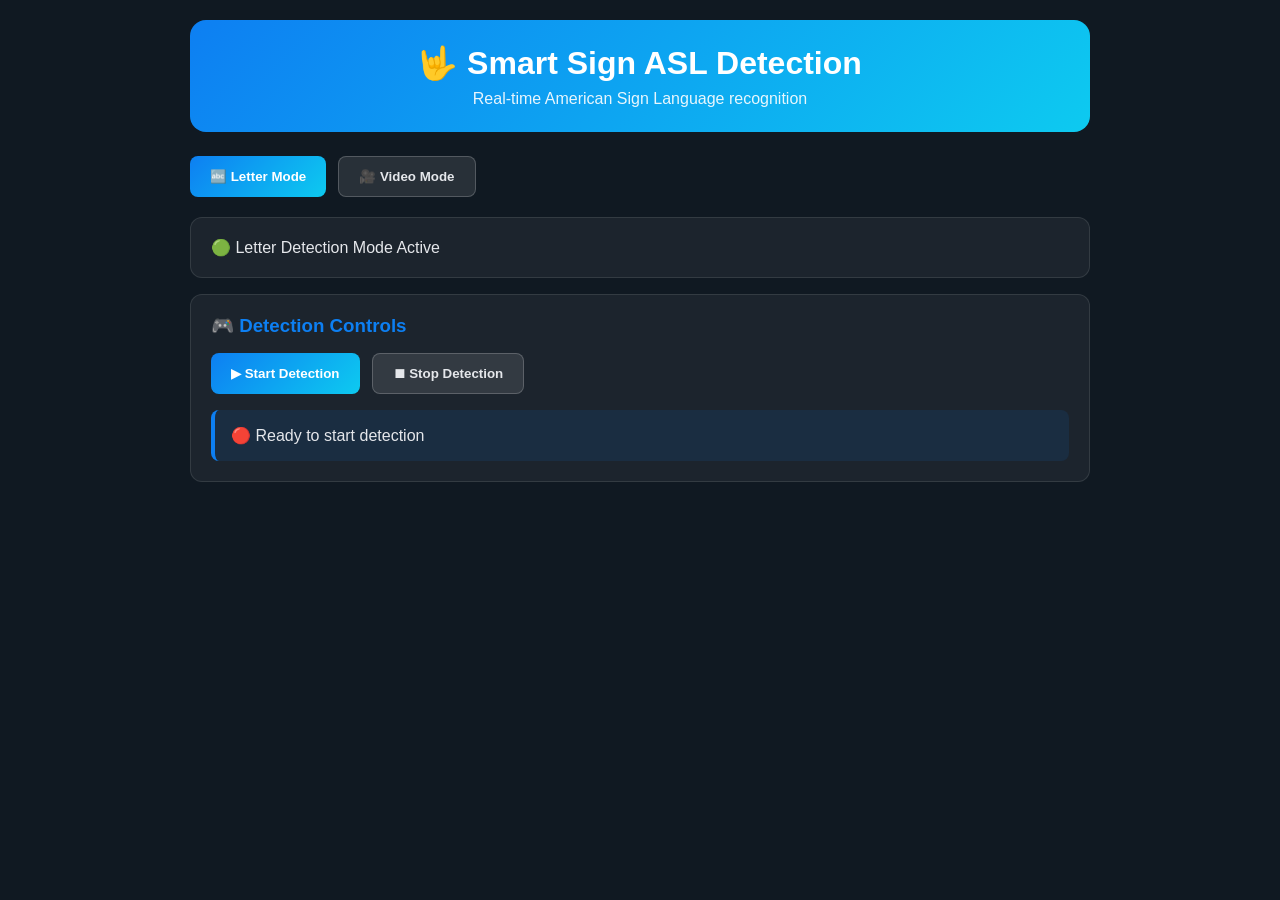
<file: Smart_Sign_Project/ui/desktop ui.html>
<!DOCTYPE html>
<html lang="en">
<head>
    <meta charset="UTF-8">
    <meta name="viewport" content="width=device-width, initial-scale=1.0">
    <title>Smart Sign ASL Detector</title>
    <style>
    body, .gradio-container {
        background: #101922 !important;
        color: #e5e7eb !important;
        font-family: 'Segoe UI', sans-serif !important;
        max-width: 900px !important;
        margin: 0 auto !important;
        padding: 20px !important;
    }
    
    .header {
        background: linear-gradient(135deg, #0d7ff2 0%, #0dcaf0 100%);
        padding: 24px;
        border-radius: 16px;
        text-align: center;
        margin-bottom: 24px;
        color: white;
    }
    
    .section {
        background: rgba(255, 255, 255, 0.05);
        padding: 20px;
        border-radius: 12px;
        margin-bottom: 16px;
        border: 1px solid rgba(255, 255, 255, 0.1);
        transition: all 0.3s ease;
    }
    
    .video-message {
        display: none; /* Hide the old fixed message */
    }
    
    .stat-card {
        background: rgba(13, 127, 242, 0.1);
        padding: 16px;
        border-radius: 8px;
        border-left: 4px solid #0d7ff2;
    }
    
    label {
        display: none !important;
    }
    
    img {
        border-radius: 8px !important;
        border: 1px solid rgba(255, 255, 255, 0.1) !important;
    }
    
    .mode-buttons {
        display: flex;
        gap: 12px;
        margin-bottom: 20px;
    }
    
    button {
        padding: 12px 20px !important;
        border-radius: 8px !important;
        font-weight: 600 !important;
        border: none !important;
        cursor: pointer !important;
        transition: all 0.3s ease !important;
    }
    
    .control-buttons {
        display: flex;
        gap: 12px;
        margin-bottom: 16px;
    }
    
    .stats-grid {
        display: grid;
        grid-template-columns: repeat(2, 1fr);
        gap: 16px;
        margin-bottom: 16px;
    }
    
    .sentence-output {
        min-height: 100px;
        background: rgba(255, 255, 255, 0.05);
        padding: 16px;
        border-radius: 8px;
    }
    
    /* Animation for hiding/showing */
    .hidden-section {
        display: none !important;
    }
    
    /* Custom button styles */
    .primary-btn {
        background: linear-gradient(135deg, #0d7ff2 0%, #0dcaf0 100%) !important;
        color: white !important;
    }
    
    .secondary-btn {
        background: rgba(255, 255, 255, 0.1) !important;
        color: #e5e7eb !important;
        border: 1px solid rgba(255, 255, 255, 0.2) !important;
    }
    
    .primary-btn:hover {
        background: linear-gradient(135deg, #0c6ed6 0%, #0cb8e0 100%) !important;
        transform: translateY(-2px);
        box-shadow: 0 4px 12px rgba(13, 127, 242, 0.3);
    }
    
    .secondary-btn:hover {
        background: rgba(255, 255, 255, 0.15) !important;
        transform: translateY(-2px);
    }
    
    /* Text styles */
    h1, h2, h3 {
        font-weight: 600;
        margin: 0;
    }
    
    .status-red {
        color: #ff6b6b;
    }
    
    .status-green {
        color: #51cf66;
    }
    
    .status-yellow {
        color: #ffd43b;
    }
    
    /* Flex utilities */
    .flex {
        display: flex;
    }
    
    .gap-12 {
        gap: 12px;
    }
    
    .mb-16 {
        margin-bottom: 16px;
    }
    
    .mb-24 {
        margin-bottom: 24px;
    }
    
    .scale-2 {
        flex: 2;
    }
    
    /* Modal Styles */
    .modal-overlay {
        display: none;
        position: fixed;
        top: 0;
        left: 0;
        width: 100%;
        height: 100%;
        background: rgba(0, 0, 0, 0.7);
        z-index: 1000;
        justify-content: center;
        align-items: center;
        animation: fadeIn 0.3s ease;
    }
    
    .modal-content {
        background: linear-gradient(135deg, #1a2332 0%, #15202b 100%);
        border-radius: 16px;
        padding: 30px;
        width: 90%;
        max-width: 500px;
        border: 1px solid rgba(255, 255, 255, 0.1);
        box-shadow: 0 20px 40px rgba(0, 0, 0, 0.4);
        animation: slideUp 0.4s ease;
    }
    
    .modal-header {
        display: flex;
        justify-content: space-between;
        align-items: center;
        margin-bottom: 20px;
    }
    
    .modal-title {
        font-size: 1.5rem;
        font-weight: 600;
        color: #0dcaf0;
        display: flex;
        align-items: center;
        gap: 10px;
    }
    
    .modal-body {
        margin-bottom: 25px;
        line-height: 1.6;
    }
    
    .modal-footer {
        display: flex;
        justify-content: flex-end;
    }
    
    .close-btn {
        background: rgba(255, 255, 255, 0.1);
        border: none;
        border-radius: 8px;
        color: #e5e7eb;
        cursor: pointer;
        font-size: 1.2rem;
        width: 36px;
        height: 36px;
        display: flex;
        align-items: center;
        justify-content: center;
        transition: all 0.3s ease;
    }
    
    .close-btn:hover {
        background: rgba(255, 255, 255, 0.2);
        transform: rotate(90deg);
    }
    
    .info-icon {
        background: rgba(13, 202, 240, 0.2);
        border-radius: 50%;
        width: 50px;
        height: 50px;
        display: flex;
        align-items: center;
        justify-content: center;
        font-size: 1.5rem;
        margin-bottom: 20px;
        color: #0dcaf0;
    }
    
    @keyframes fadeIn {
        from { opacity: 0; }
        to { opacity: 1; }
    }
    
    @keyframes slideUp {
        from {
            opacity: 0;
            transform: translateY(30px);
        }
        to {
            opacity: 1;
            transform: translateY(0);
        }
    }
    </style>
</head>
<body>
    <!-- Header -->
    <div class="header">
        <h1 style="margin: 0; font-size: 2rem;">🤟 Smart Sign ASL Detection</h1>
        <p style="margin: 8px 0 0 0; opacity: 0.9;">Real-time American Sign Language recognition</p>
    </div>
    
    <!-- Mode Selection -->
    <div class="mode-buttons">
        <button id="letterModeBtn" class="primary-btn">🔤 Letter Mode</button>
        <button id="videoModeBtn" class="secondary-btn">🎥 Video Mode</button>
    </div>
    
    <!-- Mode Status -->
    <div class="section" id="modeStatus">
        <div>🟢 Letter Detection Mode Active</div>
    </div>
    
    <!-- DEVELOPMENT MODAL (Hidden initially) -->
    <div id="devModal" class="modal-overlay">
        <div class="modal-content">
            <div class="modal-header">
                <div class="modal-title">
                    <div class="info-icon">🚧</div>
                    <div>Video Mode Under Development</div>
                </div>
                <button class="close-btn" id="modalCloseBtn">×</button>
            </div>
            
            <div class="modal-body">
                <p style="margin-bottom: 15px; color: #e5e7eb;">
                    We're currently working on the video mode feature to bring you real-time video processing capabilities.
                </p>
                
                <div style="background: rgba(13, 202, 240, 0.1); padding: 15px; border-radius: 8px; border-left: 3px solid #0dcaf0; margin-top: 20px;">
                    <p style="margin: 0; color: #0dcaf0; font-weight: 500;">
                        💡 <strong>What to expect:</strong>
                    </p>
                    <ul style="margin: 10px 0 0 0; padding-left: 20px; color: #c1c9d2;">
                        <li>Real-time video processing</li>
                        <li>Full sentence detection</li>
                        <li>Multiple signer support</li>
                        <li>Enhanced accuracy</li>
                    </ul>
                </div>
                
                <p style="margin-top: 20px; color: #94a3b8; font-size: 0.9rem;">
                    Stay tuned for updates! Continue using Letter Mode for now.
                </p>
            </div>
            
            <div class="modal-footer">
                <button id="continueBtn" class="primary-btn" style="padding: 10px 25px !important;">Continue with Letter Mode</button>
            </div>
        </div>
    </div>
    
    <!-- CAMERA SECTION (Hidden initially) -->
    <div id="cameraSection" class="section" style="display: none;">
        <h3 style="margin: 0 0 16px 0; color: #0d7ff2;">📷 Live Camera Feed</h3>
        <div class="flex gap-12 mb-16">
            <div style="flex: 1;">
                <div style="background: rgba(255,255,255,0.05); border-radius: 8px; padding: 10px; text-align: center;">
                    <div>Webcam Input</div>
                    <div style="height: 300px; background: rgba(0,0,0,0.3); border-radius: 4px; display: flex; align-items: center; justify-content: center; margin-top: 10px;">
                        <div style="color: rgba(255,255,255,0.5);">Camera feed would appear here</div>
                    </div>
                </div>
            </div>
            <div style="flex: 1;">
                <div style="background: rgba(255,255,255,0.05); border-radius: 8px; padding: 10px; text-align: center;">
                    <div>Processed Output</div>
                    <div style="height: 300px; background: rgba(0,0,0,0.3); border-radius: 4px; display: flex; align-items: center; justify-content: center; margin-top: 10px;">
                        <div style="color: rgba(255,255,255,0.5);">Processed image would appear here</div>
                    </div>
                </div>
            </div>
        </div>
    </div>
    
    <!-- DETECTION CONTROLS SECTION (Visible initially in Letter Mode) -->
    <div id="controlsSection" class="section">
        <h3 style="margin: 0 0 16px 0; color: #0d7ff2;">🎮 Detection Controls</h3>
        <div class="control-buttons">
            <button id="startBtn" class="primary-btn">▶ Start Detection</button>
            <button id="stopBtn" class="secondary-btn" disabled>⏹ Stop Detection</button>
        </div>
        
        <!-- Status Display -->
        <div class="stat-card" id="statusDisplay">
            🔴 Ready to start detection
        </div>
    </div>
    
    <!-- STATISTICS SECTION (Hidden initially) -->
    <div id="statsSection" class="section" style="display: none;">
        <h3 style="margin: 0 0 16px 0; color: #0d7ff2;">📊 Live Statistics</h3>
        <div class="stats-grid">
            <div class="stat-card">
                <div style="font-size: 0.9rem; opacity: 0.7; margin-bottom: 8px;">FPS</div>
                <div id="fpsDisplay" style="font-size: 1.5rem; font-weight: bold;">0</div>
            </div>
            <div class="stat-card">
                <div style="font-size: 0.9rem; opacity: 0.7; margin-bottom: 8px;">Confidence</div>
                <div id="confidenceDisplay" style="font-size: 1.5rem; font-weight: bold;">0%</div>
            </div>
        </div>
        
        <div class="flex gap-12">
            <div class="stat-card scale-2">
                <div style="font-size: 0.9rem; opacity: 0.7; margin-bottom: 8px;">Detected Letter</div>
                <div id="detectedLetter" style="font-size: 1.5rem; font-weight: bold;">--</div>
            </div>
        </div>
    </div>
    
    <!-- SENTENCE SECTION (Hidden initially) -->
    <div id="sentenceSection" class="section" style="display: none;">
        <h3 style="margin: 0 0 16px 0; color: #0d7ff2;">📝 Translated Text</h3>
        <div class="sentence-output" id="sentenceOutput">
            Your translated text will appear here...
        </div>
        <div class="flex gap-12" style="margin-top: 16px;">
            <button id="clearBtn" class="secondary-btn" style="display: none;">🗑 Clear Text</button>
        </div>
    </div>

    <script>
    // State management
    const state = {
        currentMode: 'letter',
        isStreaming: false,
        sentenceBuffer: []
    };

    // DOM Elements
    const letterModeBtn = document.getElementById('letterModeBtn');
    const videoModeBtn = document.getElementById('videoModeBtn');
    const modeStatus = document.getElementById('modeStatus');
    const cameraSection = document.getElementById('cameraSection');
    const controlsSection = document.getElementById('controlsSection');
    const statusDisplay = document.getElementById('statusDisplay');
    const startBtn = document.getElementById('startBtn');
    const stopBtn = document.getElementById('stopBtn');
    const statsSection = document.getElementById('statsSection');
    const sentenceSection = document.getElementById('sentenceSection');
    const clearBtn = document.getElementById('clearBtn');
    const fpsDisplay = document.getElementById('fpsDisplay');
    const confidenceDisplay = document.getElementById('confidenceDisplay');
    const detectedLetter = document.getElementById('detectedLetter');
    const sentenceOutput = document.getElementById('sentenceOutput');
    
    // Modal Elements
    const devModal = document.getElementById('devModal');
    const modalCloseBtn = document.getElementById('modalCloseBtn');
    const continueBtn = document.getElementById('continueBtn');

    // Modal Functions
    function showDevModal() {
        devModal.style.display = 'flex';
        // Prevent scrolling when modal is open
        document.body.style.overflow = 'hidden';
    }

    function hideDevModal() {
        devModal.style.display = 'none';
        // Restore scrolling
        document.body.style.overflow = 'auto';
    }

    // Mode switching functions
    function switchToLetterMode() {
        state.currentMode = 'letter';
        state.isStreaming = false;
        state.sentenceBuffer = [];
        
        // Update UI
        modeStatus.innerHTML = '🟢 Letter Detection Mode Active';
        letterModeBtn.className = 'primary-btn';
        videoModeBtn.className = 'secondary-btn';
        cameraSection.style.display = 'none';
        controlsSection.style.display = 'block';
        statusDisplay.innerHTML = '🔴 Ready to start detection';
        startBtn.disabled = false;
        stopBtn.disabled = true;
        statsSection.style.display = 'none';
        sentenceSection.style.display = 'none';
        clearBtn.style.display = 'none';
        sentenceOutput.innerHTML = '';
        
        // Update button states
        startBtn.className = 'primary-btn';
        stopBtn.className = 'secondary-btn';
    }

    function switchToVideoMode() {
        // Don't actually switch to video mode
        // Instead, show the development modal
        showDevModal();
        
        // Keep UI in letter mode
        switchToLetterMode();
    }

    // Start/Stop detection functions
    function startDetection() {
        state.isStreaming = true;
        
        // Update UI
        startBtn.disabled = true;
        stopBtn.disabled = false;
        cameraSection.style.display = 'block';
        statsSection.style.display = 'block';
        sentenceSection.style.display = 'block';
        statusDisplay.innerHTML = '🟢 Detection Active — Show your hand!';
        clearBtn.style.display = 'inline-block';
        sentenceOutput.innerHTML = '';
        
        // Update button states
        startBtn.className = 'secondary-btn';
        stopBtn.className = 'primary-btn';
        
        // Start simulated FPS updates (for demo)
        simulateLiveUpdates();
    }

    function stopDetection() {
        state.isStreaming = false;
        state.sentenceBuffer = [];
        
        // Update UI
        startBtn.disabled = false;
        stopBtn.disabled = true;
        cameraSection.style.display = 'none';
        statsSection.style.display = 'none';
        sentenceSection.style.display = 'none';
        statusDisplay.innerHTML = '🔴 Detection Stopped';
        clearBtn.style.display = 'none';
        sentenceOutput.innerHTML = '';
        
        // Update button states
        startBtn.className = 'primary-btn';
        stopBtn.className = 'secondary-btn';
        
        // Clear simulated updates
        clearInterval(window.demoInterval);
    }

    // Clear sentence function
    function clearSentence() {
        state.sentenceBuffer = [];
        sentenceOutput.innerHTML = 'Your translated text will appear here...';
    }

    // Simulate live updates for demo
    function simulateLiveUpdates() {
        const letters = ['A', 'B', 'C', 'D', 'E', 'F', 'G', 'H', 'I', 'J', 'K', 'L'];
        let counter = 0;
        
        // Clear any existing interval
        clearInterval(window.demoInterval);
        
        window.demoInterval = setInterval(() => {
            if (!state.isStreaming) {
                clearInterval(window.demoInterval);
                return;
            }
            
            // Simulate FPS between 15-30
            const fps = Math.floor(Math.random() * 15) + 15;
            fpsDisplay.textContent = fps;
            
            // Simulate confidence between 60-95%
            const confidence = Math.floor(Math.random() * 35) + 60;
            confidenceDisplay.textContent = `${confidence}%`;
            
            // Simulate detected letters
            const letter = letters[counter % letters.length];
            detectedLetter.textContent = letter;
            
            // Occasionally add to sentence
            if (counter % 5 === 0 && confidence > 70) {
                state.sentenceBuffer.push(letter);
                if (state.sentenceBuffer.length > 10) {
                    state.sentenceBuffer.shift();
                }
                sentenceOutput.innerHTML = state.sentenceBuffer.join('');
            }
            
            // Occasionally add space
            if (counter % 8 === 0 && confidence > 75) {
                state.sentenceBuffer.push(' ');
                sentenceOutput.innerHTML = state.sentenceBuffer.join('');
            }
            
            counter++;
            
            // Update confidence color
            if (confidence > 85) {
                confidenceDisplay.style.color = '#51cf66';
            } else if (confidence > 70) {
                confidenceDisplay.style.color = '#ffd43b';
            } else {
                confidenceDisplay.style.color = '#ff6b6b';
            }
            
        }, 500);
    }

    // Event listeners
    letterModeBtn.addEventListener('click', switchToLetterMode);
    videoModeBtn.addEventListener('click', switchToVideoMode);
    startBtn.addEventListener('click', startDetection);
    stopBtn.addEventListener('click', stopDetection);
    clearBtn.addEventListener('click', clearSentence);
    
    // Modal event listeners
    modalCloseBtn.addEventListener('click', hideDevModal);
    continueBtn.addEventListener('click', hideDevModal);
    
    // Close modal when clicking outside
    devModal.addEventListener('click', function(e) {
        if (e.target === devModal) {
            hideDevModal();
        }
    });

    // Initialize
    document.addEventListener('DOMContentLoaded', () => {
        switchToLetterMode();
        
        // Add some initial demo data
        setTimeout(() => {
            if (state.isStreaming) {
                state.sentenceBuffer = ['H', 'E', 'L', 'L', 'O'];
                sentenceOutput.innerHTML = 'HELLO';
            }
        }, 1000);
    });

    // Keyboard shortcuts
    document.addEventListener('keydown', (e) => {
        // Ctrl+L for Letter Mode
        if (e.ctrlKey && e.key === 'l') {
            e.preventDefault();
            switchToLetterMode();
        }
        // Ctrl+V for Video Mode (shows modal)
        if (e.ctrlKey && e.key === 'v') {
            e.preventDefault();
            switchToVideoMode();
        }
        // Space to toggle start/stop
        if (e.key === ' ' && state.currentMode === 'letter') {
            e.preventDefault();
            if (state.isStreaming) {
                stopDetection();
            } else {
                startDetection();
            }
        }
        // Escape to stop detection or close modal
        if (e.key === 'Escape') {
            if (state.isStreaming) {
                stopDetection();
            }
            if (devModal.style.display === 'flex') {
                hideDevModal();
            }
        }
        // Ctrl+C to clear
        if (e.ctrlKey && e.key === 'c') {
            clearSentence();
        }
    });
    </script>
</body>
</html>
</file>
